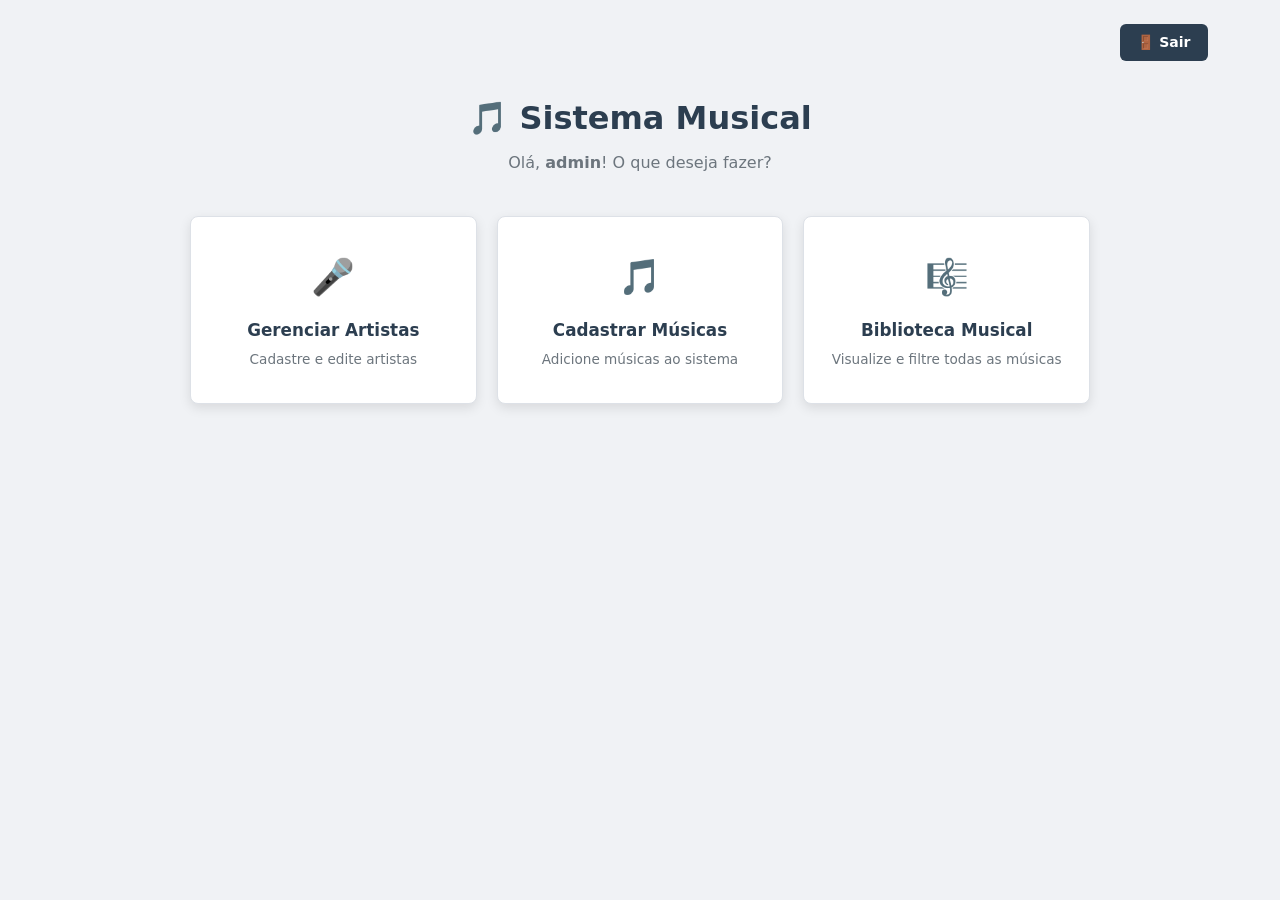
<file: sistema_musical/index.html>
<!DOCTYPE html>
<html lang="pt-br">
<head>
    <meta charset="UTF-8">
    <meta name="viewport" content="width=device-width, initial-scale=1.0">
    <title>Menu Principal — Sistema Musical</title>
    <link rel="icon" href="data:image/svg+xml,<svg xmlns=%27http://www.w3.org/2000/svg%27 viewBox=%270 0 100 100%27><text y=%27.9em%27 font-size=%2790%27>🎵</text></svg>">
    <link rel="stylesheet" href="styles.css">
</head>
<body>
    <!-- Container central com largura máxima, reutilizado nas telas internas. -->
    <div class="container">
        <!-- O Flexbox alinha o botão Sair à direita. -->
        <div class="topbar">
            <!-- Na Sprint 2 este link poderá apontar para uma rotina de logout em PHP. -->
            <a href="login.html" class="btn-back">🚪 Sair</a>
        </div>

        <div class="page-header">
            <h1>🎵 Sistema Musical</h1>
            <!-- Nome fixo de exemplo; na Sprint 2 virá da sessão do usuário. -->
            <p>Olá, <strong>admin</strong>! O que deseja fazer?</p>
        </div>

        <!-- CSS Grid organiza os três cartões do menu. -->
        <div class="menu-grid">
            <div class="menu-card">
                <a href="cadastro_artista.html">
                    <div class="menu-card-icon">🎤</div>
                    <div class="menu-card-title">Gerenciar Artistas</div>
                    <div class="menu-card-desc">Cadastre e edite artistas</div>
                </a>
            </div>

            <div class="menu-card">
                <a href="cadastro_musica.html">
                    <div class="menu-card-icon">🎵</div>
                    <div class="menu-card-title">Cadastrar Músicas</div>
                    <div class="menu-card-desc">Adicione músicas ao sistema</div>
                </a>
            </div>

            <div class="menu-card">
                <a href="listagem_musicas.html">
                    <div class="menu-card-icon">🎼</div>
                    <div class="menu-card-title">Biblioteca Musical</div>
                    <div class="menu-card-desc">Visualize e filtre todas as músicas</div>
                </a>
            </div>
        </div>
    </div>
</body>
</html>
</file>
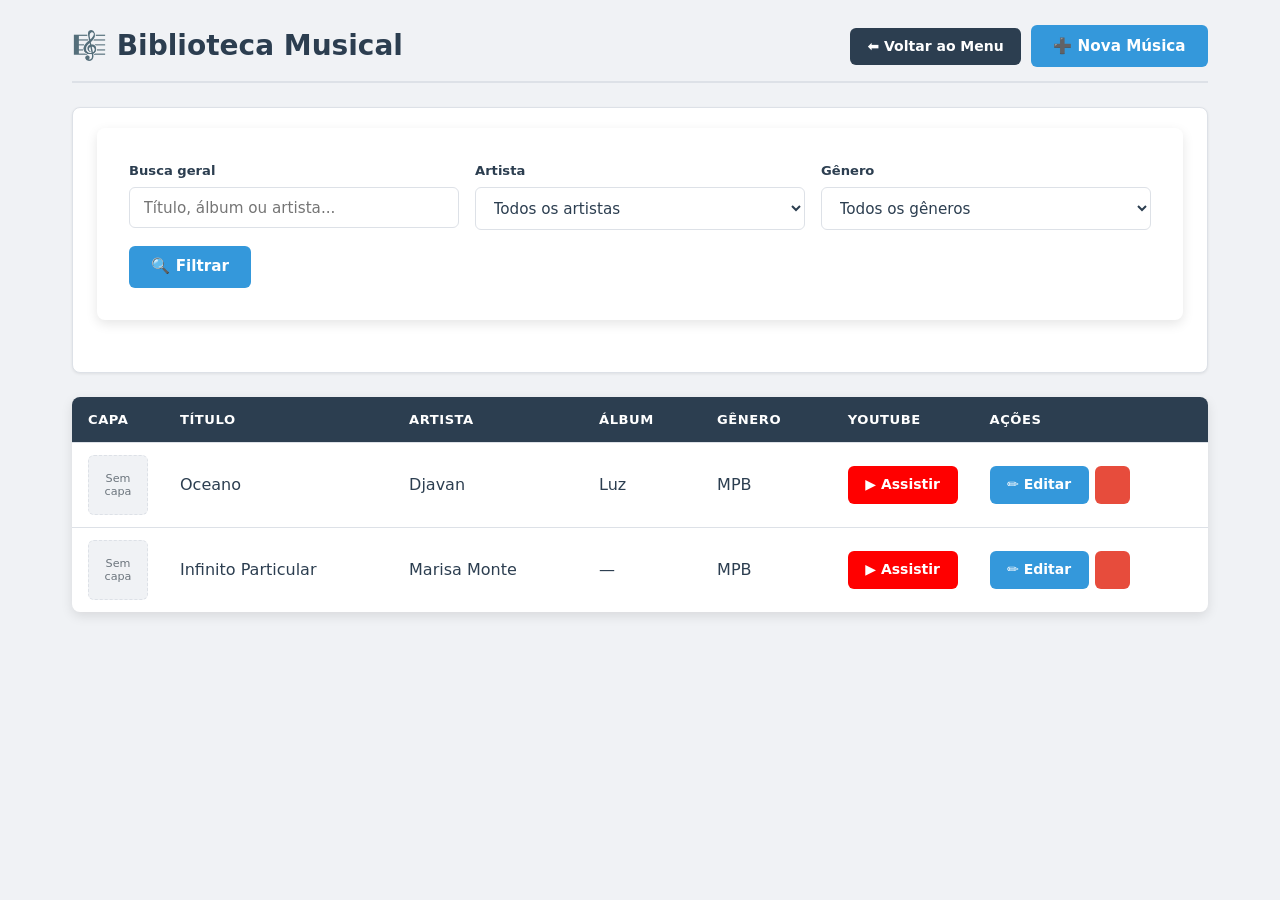
<file: sistema_musical/listagem_musicas.html>
<!DOCTYPE html>
<html lang="pt-br">
<head>
<meta charset="UTF-8">
<meta name="viewport" content="width=device-width, initial-scale=1.0">
<title>Biblioteca Musical — Sistema Musical</title>
<link rel="icon" href="data:image/svg+xml,<svg xmlns=%27http://www.w3.org/2000/svg%27 viewBox=%270 0 100 100%27><text y=%27.9em%27 font-size=%2790%27>🎵</text></svg>">
<link rel="stylesheet" href="styles.css">
</head>
<body>
<div class="container">

<!-- ========== CABEÇALHO DA PÁGINA ==========
     page-header-bar: o CSS (flex + space-between) deixa o título
     à esquerda e os botões à direita. Esta barra se repete nos cadastros. -->
<div class="page-header-bar">
    <h2>🎼 Biblioteca Musical</h2> <!-- h2: o título desta tela -->
    <div class="header-actions">
        <!-- Links com cara de botão: btn-back (escuro) e btn-primary (azul). -->
        <a href="index.html" class="btn-back">⬅ Voltar ao Menu</a>
        <a href="cadastro_musica.html" class="btn-primary">➕ Nova Música</a>
    </div>
</div>

<!-- ========== FILTROS ==========
     Nesta fase eles só aparecem (não filtram de verdade).
     method="get": na Sprint 2 o que a pessoa escolher vai aparecer no endereço
     (ex.: ?artista=1) e o PHP usa isso para filtrar no banco. -->
<div class="filters">
    <form method="get" class="filter-form" action="#">

        <!-- filter-group: os 3 filtros. O CSS (flex) coloca lado a lado. -->
        <div class="filter-group">

            <!-- filter-item: um filtro = rótulo + campo. -->
            <div class="filter-item">
                <label for="busca">Busca geral</label>
                <input type="text" name="busca" id="busca" placeholder="Título, álbum ou artista...">
            </div>

            <div class="filter-item">
                <label for="artista">Artista</label>
                <!-- select: lista para escolher uma opção.
                     value="" (vazio) = "todos". O número é o código do artista no banco. -->
                <select name="artista" id="artista">
                    <option value="">Todos os artistas</option>
                    <option value="1">Djavan</option>
                    <option value="2">Marisa Monte</option>
                </select>
            </div>

            <div class="filter-item">
                <label for="genero">Gênero</label>
                <select name="genero" id="genero">
                    <option value="">Todos os gêneros</option>
                    <option value="MPB">MPB</option>
                </select>
            </div>
        </div>

        <!-- filter-actions: a área do botão de filtrar. -->
        <div class="filter-actions">
            <button type="submit" class="btn-primary">🔍 Filtrar</button>
        </div>
    </form>
</div>

<!-- ========== TABELA DE MÚSICAS ==========
     table-container: a caixa branca com sombra em volta da tabela. -->
<div class="table-container">
    <table>
        <!-- thead: o cabeçalho da tabela. tr = linha. th = célula de título. -->
        <thead>
            <tr>
                <!-- As classes col-... deixam o CSS controlar a largura destas colunas. -->
                <th class="col-capa">Capa</th>
                <th>Título</th>
                <th>Artista</th>
                <th>Álbum</th>
                <th>Gênero</th>
                <th class="col-youtube">YouTube</th>
                <th class="col-acoes">Ações</th>
            </tr>
        </thead>

        <!-- tbody: o corpo. Cada tr é UMA música; cada td é uma informação dela.
             Os dados estão fixos aqui. Na Sprint 2 o PHP cria estas linhas a partir do banco. -->
        <tbody>
            <tr>
                <!-- no-image: quadrado "Sem capa" no lugar da imagem (a capa real vem na Sprint 2). -->
                <td><div class="no-image">Sem<br>capa</div></td>
                <td>Oceano</td>
                <td>Djavan</td>
                <td>Luz</td>
                <td>MPB</td>
                <!-- target="_blank": abre o vídeo numa aba nova, sem sair do sistema. -->
                <td><a href="#" target="_blank" class="btn-youtube">▶ Assistir</a></td>
                <td>
                    <!-- action-buttons: junta Editar e Excluir lado a lado (flex). -->
                    <div class="action-buttons">
                        <a href="#" class="btn-edit">✏️ Editar</a>
                        <a href="#" class="btn-delete">️</a>
                    </div>
                </td>
            </tr>
            <tr>
                <td><div class="no-image">Sem<br>capa</div></td>
                <td>Infinito Particular</td>
                <td>Marisa Monte</td>
                <td>—</td> <!-- sem álbum: mostramos um traço -->
                <td>MPB</td>
                <td><a href="#" target="_blank" class="btn-youtube">▶ Assistir</a></td>
                <td>
                    <div class="action-buttons">
                        <a href="#" class="btn-edit">✏️ Editar</a>
                        <a href="#" class="btn-delete">️</a>
                    </div>
                </td>
            </tr>
        </tbody>
    </table>
</div>

</div>
</body>
</html>
</file>
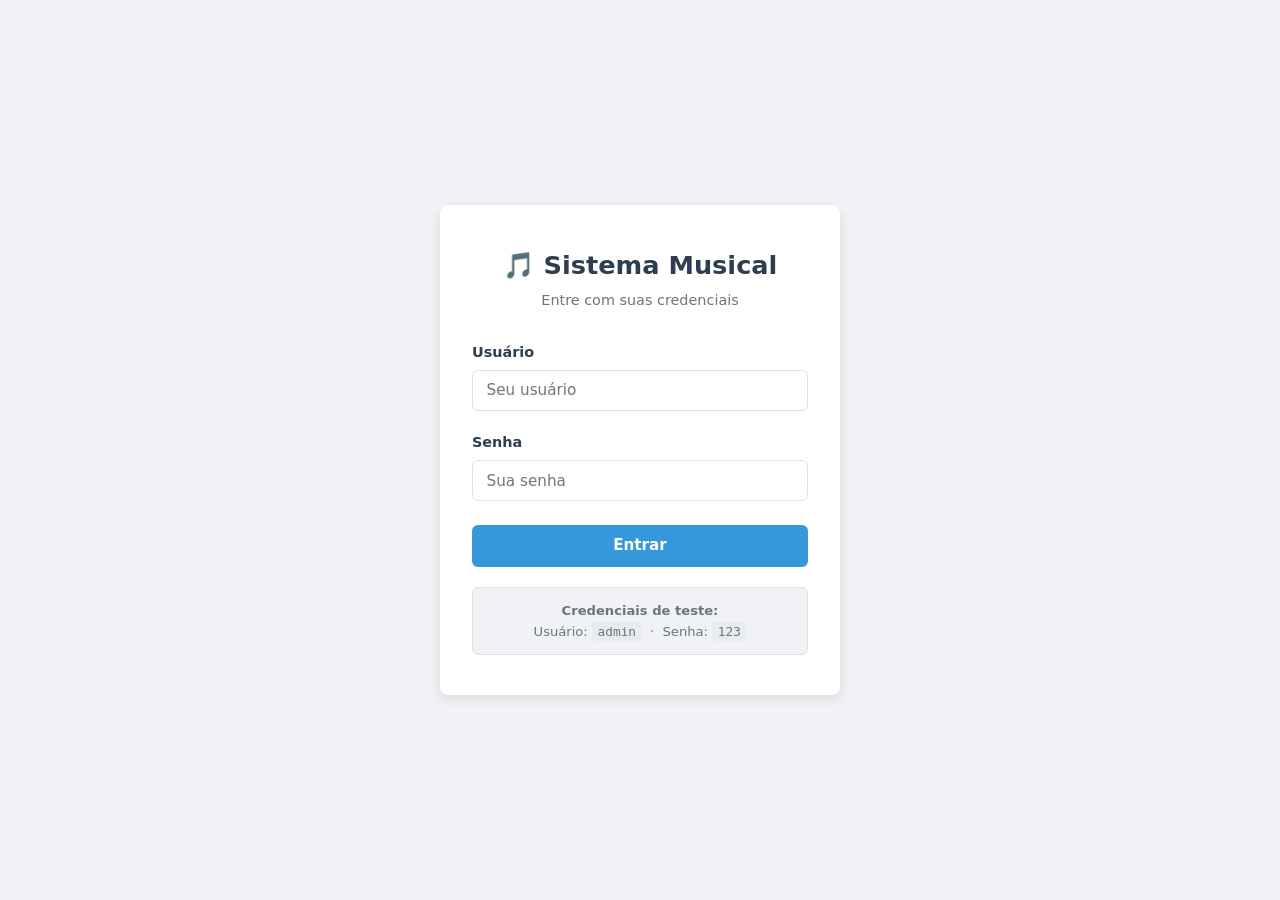
<file: sistema_musical/login.html>
<!DOCTYPE html>
<!-- DOCTYPE avisa ao navegador que esta página usa HTML5. -->
<html lang="pt-br">
<head>
    <!-- Configurações da página; o conteúdo do head não aparece no corpo. -->
    <meta charset="UTF-8">
    <meta name="viewport" content="width=device-width, initial-scale=1.0">
    <title>Login — Sistema Musical</title>
    <!-- Ícone da aba: emoji musical desenhado em SVG diretamente no código. -->
    <link rel="icon" href="data:image/svg+xml,<svg xmlns=%27http://www.w3.org/2000/svg%27 viewBox=%270 0 100 100%27><text y=%27.9em%27 font-size=%2790%27>🎵</text></svg>">
    <!-- Todas as telas compartilham o mesmo arquivo CSS. -->
    <link rel="stylesheet" href="styles.css">
</head>

<!-- A classe login-page centraliza o cartão de login com Flexbox. -->
<body class="login-page">
    <!-- Caixa branca que contém o login inteiro. -->
    <div class="login-card">
        <div class="login-header">
            <h1>🎵 Sistema Musical</h1>
            <p>Entre com suas credenciais</p>
        </div>

        <!-- Nesta Sprint, o formulário é visual; na Sprint 2 será conectado ao PHP. -->
        <form method="post" action="#">
            <div class="form-group">
                <label for="usuario">Usuário</label>
                <input type="text"
                       id="usuario"
                       name="usuario"
                       required
                       autocomplete="username"
                       placeholder="Seu usuário">
            </div>

            <div class="form-group">
                <label for="senha">Senha</label>
                <input type="password"
                       id="senha"
                       name="senha"
                       required
                       autocomplete="current-password"
                       placeholder="Sua senha">
            </div>

            <!-- type=submit envia o formulário, mas action="#" ainda não chama o back-end. -->
            <button type="submit" class="btn-primary">Entrar</button>
        </form>

        <div class="login-hint">
            <strong>Credenciais de teste:</strong><br>
            Usuário: <code>admin</code> &nbsp;·&nbsp; Senha: <code>123</code>
        </div>
    </div>
</body>
</html>
</file>
<file: sistema_musical/styles.css>
/* =============================================
SISTEMA MUSICAL: Folha de Estilos Principal
=============================================
Um único arquivo para TODAS as telas. Ele cresce a cada aula:
Aula 1: base, formulário, botões, login e menu
Aula 2: títulos, barra de título, cores dos botões, tabelas e filtros
Aula 3: formulário em grade, campo de foto e botão de músicas
Aula 4: url e textarea, campo "full", utilitários e celular
============================================= */

/* -----------------------------------------------
1. VARIÁVEIS E RESET [AULA 1]
----------------------------------------------- */
/* :root guarda as variáveis. Escrevemos o valor UMA vez e usamos
em todo lugar com var(--nome). Para mudar a identidade visual do
sistema, basta trocar as cores aqui. */
:root {
  --primary:        #2c3e50;    /* azul bem escuro: títulos, cabeçalho da tabela */
  --blue:          #3498db;    /* azul: botão principal e editar */
  --blue-dark:     #2980b9;    /* azul escuro: hover */
  --green:         #27ae60;    /* verde: botão de músicas */
  --red:           #e74c3c;    /* vermelho: excluir e o * de obrigatório */
  --red-dark:      #c0392b;
  --bg:            #f0f2f5;    /* fundo cinza claro da página */
  --surface:       #ffffff;    /* fundo dos cartões */
  --border:        #dde1e7;    /* cor das bordas */
  --text:          #2c3e50;
  --text-muted:    #6c757d;    /* texto cinza, menos importante */
  --shadow-sm:     0 1px 3px rgba(0,0,0,.08);        /* sombra fraca */
  --shadow-md:     0 4px 12px rgba(0,0,0,.10);       /* sombra média */
  --radius:        8px;        /* arredondamento dos cantos */
  --font:          'Segoe UI', system-ui, -apple-system, sans-serif;
}

/* Reset: zera as margens que o navegador coloca sozinho.
box-sizing: border-box faz a largura já incluir padding e borda. */
*, *::before, *::after {
  margin: 0;
  padding: 0;
  box-sizing: border-box;
}

/* A página inteira: fonte, fundo e cor do texto. */
body {
  font-family: var(--font);
  background-color: var(--bg);
  color: var(--text);
  line-height: 1.6;             /* espaço entre as linhas do texto */
  min-height: 100vh;            /* no mínimo a altura toda da tela */
}

/* -----------------------------------------------
2. FORMULÁRIOS    [AULA 1]
Base usada por TODAS as telas que têm <form>.
----------------------------------------------- */
/* Todo formulário vira um cartão branco com sombra. */
form {
  background: var(--surface);
  padding: 2rem;
  border-radius: var(--radius);
  box-shadow: var(--shadow-md);
  margin-bottom: 2rem;
}

/* Espaço embaixo de cada grupo (rótulo + campo). */
.form-group {
  margin-bottom: 1.25rem;

}

/* display: block coloca o rótulo numa linha só dele, em cima do campo. */
label {
  display: block;
  margin-bottom: .4rem;
  font-size: .9rem;
  font-weight: 600;
  color: var(--primary);
}

/* Os campos ocupam a largura toda e ganham borda fina.
textarea e select já ficam prontos para as próximas telas. */
input[type="text"],
input[type="password"],
textarea,
select {
  width: 100%;
  padding: .65rem .85rem;
  border: 1.5px solid var(--border);
  border-radius: 6px;
  font-size: .95rem;
  font-family: var(--font);     /* sem isso, campos usam outra fonte */
  color: var(--text);
  background: var(--surface);
  transition: border-color .2s, box-shadow .2s;       /* muda suave */
}

/* :focus = quando a pessoa clica no campo. A borda fica azul. */
input:focus,
textarea:focus,
select:focus {
  outline: none;
  border-color: var(--blue);
  box-shadow: 0 0 0 3px rgba(52,152,219,.15);
}

/* -----------------------------------------------
3. BOTÕES   [AULA 1, cores novas nas aulas 2 e 3]
----------------------------------------------- */
/* Seletor em grupo (vírgulas): TODOS os botões do sistema têm o
mesmo formato. Cada um ganha a sua cor mais abaixo. */
.btn-primary,
.btn-edit,
.btn-delete,
.btn-music,
.btn-back,
.btn-youtube {
  display: inline-flex;            /* ícone e texto alinhados */
  align-items: center;
  justify-content: center;
  gap: .35rem;
  padding: .55rem 1.1rem;
  border: none;
  border-radius: 6px;
  font-size: .875rem;
  font-weight: 600;
  font-family: var(--font);
  cursor: pointer;                 /* mãozinha no mouse */
  text-decoration: none;           /* links sem sublinhado */
  white-space: nowrap;           /* texto não quebra linha */
  transition: background-color .2s, transform .15s, box-shadow .2s;
  line-height: 1.4;
}

/* Botão principal: azul. No hover escurece e sobe 1px. */
.btn-primary {
  padding: .65rem 1.4rem;
  font-size: .95rem;
  background: var(--blue);
  color: #fff;
}
.btn-primary:hover { background: var(--blue-dark); transform: translateY(-1px); box-shadow: var(--shadow-sm); }

/* Voltar e Sair: escuro. */
.btn-back          { background: var(--primary); color: #fff; }
.btn-back:hover    { background: #1a252f; }

/* -----------------------------------------------
5. TELA DE LOGIN [AULA 1]
----------------------------------------------- */
/* O body do login vira flex para centralizar o cartão:
justify-content = horizontal, align-items = vertical. */
.login-page {
  display: flex;
  justify-content: center;
  align-items: center;
  min-height: 100vh;
  background: var(--bg);
  padding: 1rem;
}

/* O cartão branco, com no máximo 400px de largura. */
.login-card {
  background: var(--surface);
  padding: 2.5rem 2rem;
  border-radius: var(--radius);
  box-shadow: var(--shadow-md);
  width: 100%;
  max-width: 400px;
}

/* O form já é um cartão (seção 2). Dentro do login-card tiramos
o fundo e a sombra para não ficar "caixa dentro de caixa". */
.login-card form {
  background: none;
  box-shadow: none;
  padding: 0;
  margin: 0;
}

.login-header {
  text-align: center;
  margin-bottom: 1.75rem;
}

.login-header h1 {
  font-size: 1.6rem;
  color: var(--primary);
  margin-bottom: .25rem;
}

.login-header p {
  color: var(--text-muted);
  font-size: .9rem;
}

/* Seletor com espaço = "que está dentro de". Só o botão do login
ocupa a largura toda. */
.login-card .btn-primary {
  width: 100%;
  margin-top: .25rem;
}

/* A caixinha com a dica das credenciais. */
.login-hint {
  margin-top: 1.25rem;
  padding: .75rem 1rem;
  background: var(--bg);
  border-radius: 6px;
  text-align: center;
  font-size: .82rem;
  color: var(--text-muted);
  border: 1px solid var(--border);
}

.login-hint code {
  background: #e9ecef;
  padding: .1rem .35rem;
  border-radius: 3px;
  font-size: .8rem;
}

/* -----------------------------------------------
6. LAYOUT BASE [AULA 1]
O container de todas as telas, menos o login.
----------------------------------------------- */
/* Largura máxima de 1200px. margin: 0 auto centraliza a caixa. */
.container {
  max-width: 1200px;
  margin: 0 auto;
  padding: 24px 32px;
}

/* -----------------------------------------------
7. MENU PRINCIPAL   [AULA 1]
----------------------------------------------- */
/* flex-end empurra o botão Sair para a direita. */
.topbar {
  display: flex;
  justify-content: flex-end;
  margin-bottom: 2rem;
}

.page-header {
  text-align: center;
  margin-bottom: 2.5rem;
}

.page-header h1 {
  font-size: 2rem;
  color: var(--primary);
  margin-bottom: .35rem;
}

.page-header p { color: var(--text-muted); font-size: 1rem; }

/* A grade dos cards. auto-fit + minmax(240px, 1fr):
"coloque quantas colunas couberem, cada uma com no mínimo 240px".
No celular os cards descem sozinhos. */
.menu-grid {
  display: grid;
  grid-template-columns: repeat(auto-fit, minmax(240px, 1fr));
  gap: 1.25rem;
  max-width: 900px;
  margin: 0 auto;
}

.menu-card {
  background: var(--surface);
  border-radius: var(--radius);
  box-shadow: var(--shadow-md);
  transition: transform .2s, box-shadow .2s;
  border: 1px solid var(--border);
}

/* Com o mouse em cima, o card sobe 4px e a sombra cresce. */
.menu-card:hover {
  transform: translateY(-4px);
  box-shadow: 0 8px 20px rgba(0,0,0,.13);
}

/* display: block faz o link ocupar o card inteiro (tudo clicável). */
.menu-card a {
  display: block;
  padding: 2rem 1.5rem;
  text-align: center;
  text-decoration: none;
  color: var(--text);

}

.menu-card-icon { font-size: 2.2rem; margin-bottom: .75rem; }
.menu-card-title { font-size: 1.05rem; font-weight: 600; color: var(--primary); margin-bottom: .35rem; }
.menu-card-desc   { font-size: .85rem; color: var(--text-muted); }

/* ============================================================
AULA 2 · 20/10 · COMPLEMENTOS DO styles.css
Os blocos abaixo foram disponibilizados no código comentado da Aula 2.
============================================================ */

/* [AULA 2] Cores dos botões de ação da tabela.
Azul = ação normal. Vermelho = perigo (excluir). */
.btn-edit              { background: var(--blue); color: #fff; }
.btn-edit:hover         { background: var(--blue-dark); }
.btn-delete            { background: var(--red);       color: #fff; }
.btn-delete:hover       { background: var(--red-dark); }

/* [AULA 2] O vermelho do YouTube, para reconhecer na hora. */
.btn-youtube        { background: #ff0000; color: #fff; }
.btn-youtube:hover     { background: #cc0000; }

/* -----------------------------------------------
8. TIPOGRAFIA [h2 na AULA 2]
----------------------------------------------- */
/* Todo h2 do sistema: grande, cor principal e uma linha embaixo. */
h2 {
  font-size: 1.75rem;
  font-weight: 600;
  color: var(--primary);
  margin-bottom: 1.5rem;
  padding-bottom: .75rem;
  border-bottom: 2px solid var(--border);
}

/* -----------------------------------------------
9. CABEÇALHO DE PÁGINA COM AÇÕES      [AULA 2]
Usado na Biblioteca e nos dois cadastros.
----------------------------------------------- */
/* space-between: título na esquerda, botões na direita.
flex-wrap: se faltar espaço, os botões descem. */
.page-header-bar {
  display: flex;
  align-items: center;
  justify-content: space-between;
  gap: 1rem;
  margin-bottom: 1.5rem;
  padding-bottom: .75rem;
  border-bottom: 2px solid var(--border);
  flex-wrap: wrap;
}

/* A barra já tem linha embaixo. Tiramos a linha do h2 que está
dentro dela, senão ficariam duas. */
.page-header-bar h2 {
  margin: 0;
  padding: 0;
  border: none;
  font-size: 1.75rem;
  font-weight: 600;
  color: var(--primary);
}

.page-header-bar .header-actions {
  display: flex;
  gap: .6rem;
  flex-wrap: wrap;
  align-items: center;
}

/* -----------------------------------------------
11. TABELAS [AULA 2]
----------------------------------------------- */
/* A caixa da tabela. overflow: hidden corta o que passa dos cantos
redondos (senão o cabeçalho escuro "vaza" no canto). */
.table-container {
  background: var(--surface);
  border-radius: var(--radius);
  box-shadow: var(--shadow-md);

  overflow: hidden;
  margin-bottom: 1.5rem;
}

/* border-collapse: as bordas das células viram uma só. */
table {
  width: 100%;
  border-collapse: collapse;
}

/* Espaço dentro das células e uma linha fina entre as linhas. */
th, td {
  padding: 12px 16px;
  text-align: left;
  vertical-align: middle;
  border-bottom: 1px solid var(--border);
}

/* Cabeçalho escuro, letra branca e MAIÚSCULA. */
th {
  background: var(--primary);
  color: #fff;
  font-size: .82rem;
  font-weight: 600;
  letter-spacing: .04em;
  text-transform: uppercase;
  white-space: nowrap;
}

tbody tr:last-child td { border-bottom: none; }     /* a última linha sem borda */
tbody tr:hover { background: #f8fafc; }             /* linha clareia com o mouse */

/* Larguras fixas das colunas pequenas. */
.col-foto,
.col-capa    { width: 90px;     white-space: nowrap; }
.col-youtube { width: 110px; white-space: nowrap; }
.col-acoes   { white-space: nowrap; }

/* Editar, Excluir (e Músicas) lado a lado. */
.action-buttons {
  display: flex;
  gap: 6px;
  align-items: center;
  flex-wrap: nowrap;
}

/* [Sprint 2] A miniatura da capa ou da foto de verdade. */
.table-thumbnail {
  width: 60px;
  height: 60px;
  object-fit: cover;
  border-radius: 6px;
  display: block;
}

/* O quadrado "Sem capa / Sem foto": borda tracejada e texto no meio. */
.no-image {
  width: 60px;
  height: 60px;
  background: var(--bg);
  border: 1.5px dashed var(--border);
  border-radius: 6px;
  display: flex;
  align-items: center;
  justify-content: center;
  font-size: .7rem;
  color: var(--text-muted);
  text-align: center;
  line-height: 1.2;
}

/* [Sprint 2] Célula de "nenhuma música encontrada". */
td.empty-cell {
  text-align: center;

  color: var(--text-muted);
  padding: 2rem;
  font-size: .95rem;
}

/* -----------------------------------------------
14. FILTROS   [AULA 2]
----------------------------------------------- */
.filters {
  background: var(--surface);
  padding: 1.25rem 1.5rem;
  border-radius: var(--radius);
  box-shadow: var(--shadow-sm);
  margin-bottom: 1.5rem;
  border: 1px solid var(--border);
}

/* Os filtros lado a lado. flex-wrap: descem se não couber. */
.filter-group {
  display: flex;
  gap: 1rem;
  flex-wrap: wrap;
  margin-bottom: 1rem;
}

/* flex: 1 = cada filtro pega a mesma fatia do espaço.
min-width impede que fique fino demais. */
.filter-item {
  flex: 1;
  min-width: 180px;
}

.filter-item label {
  font-size: .82rem;
}

.filter-actions {
  display: flex;
  gap: .75rem;
  align-items: center;
}
</file>
